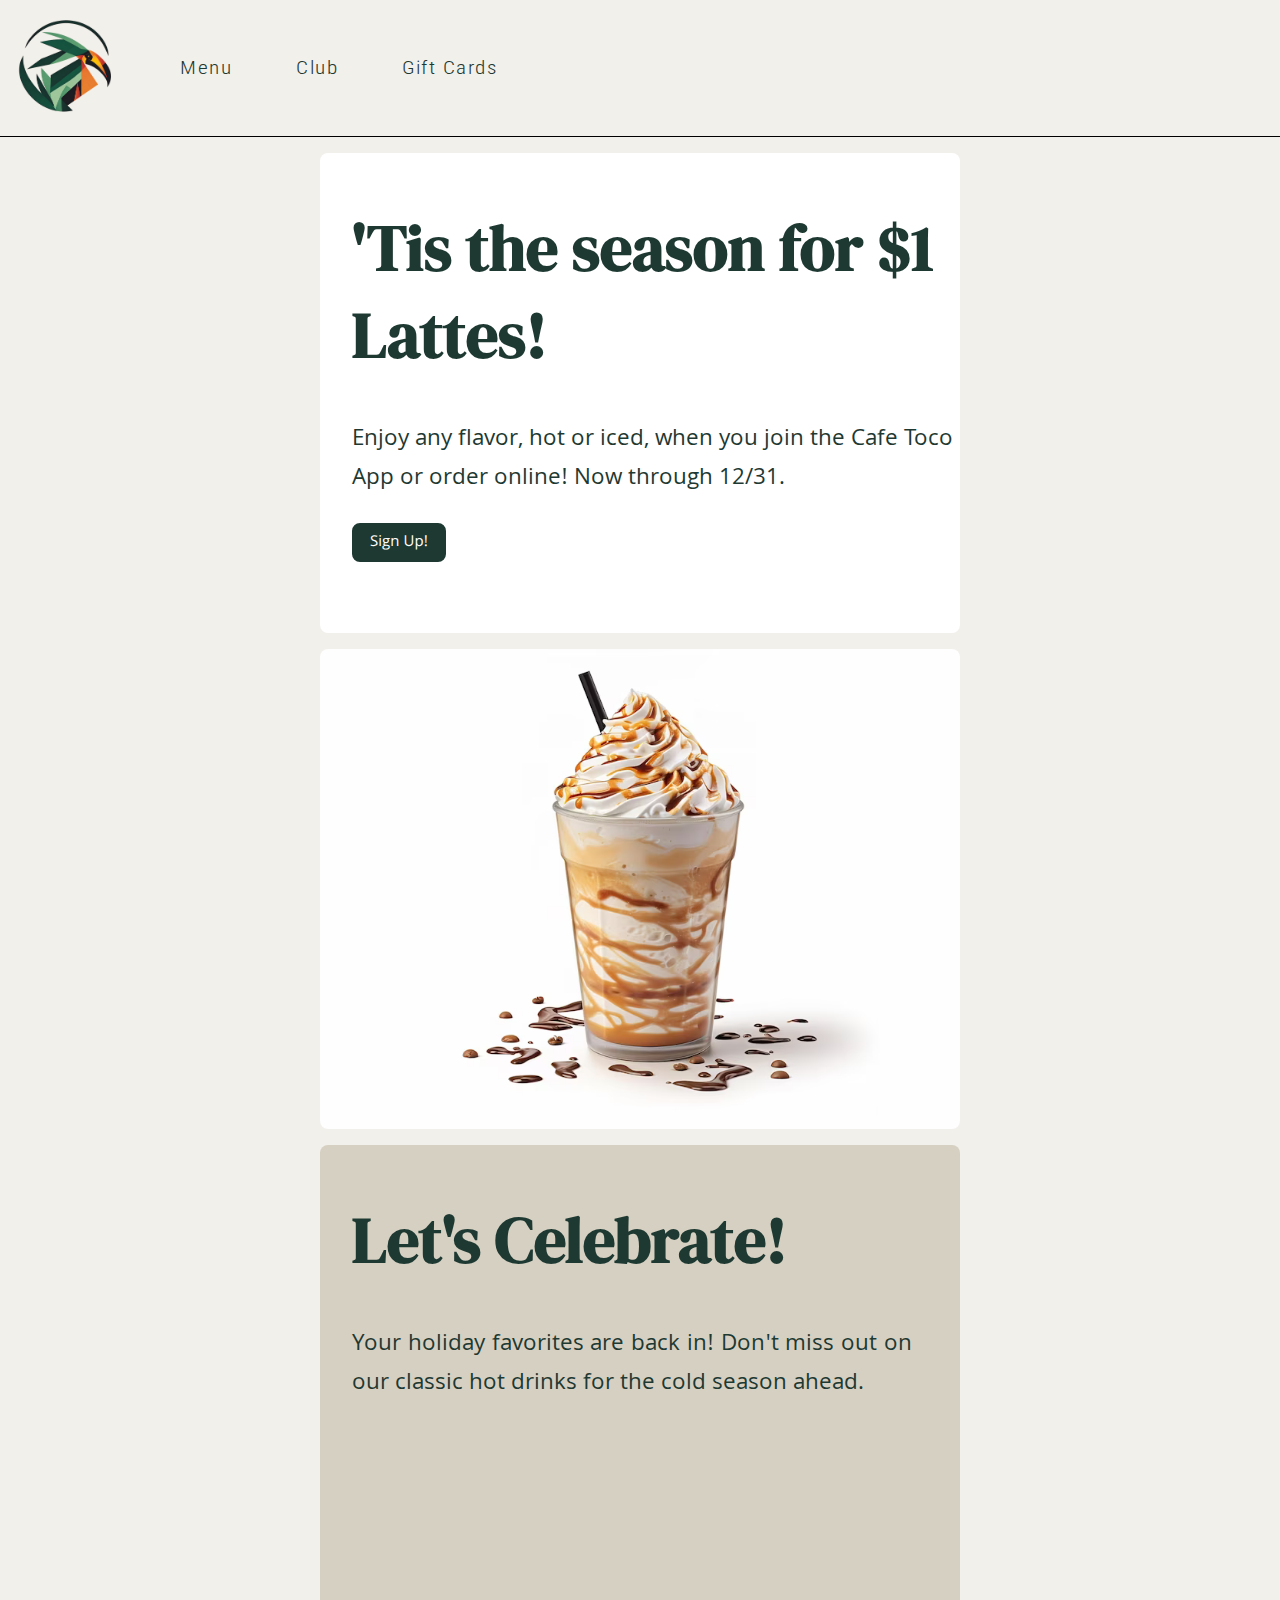
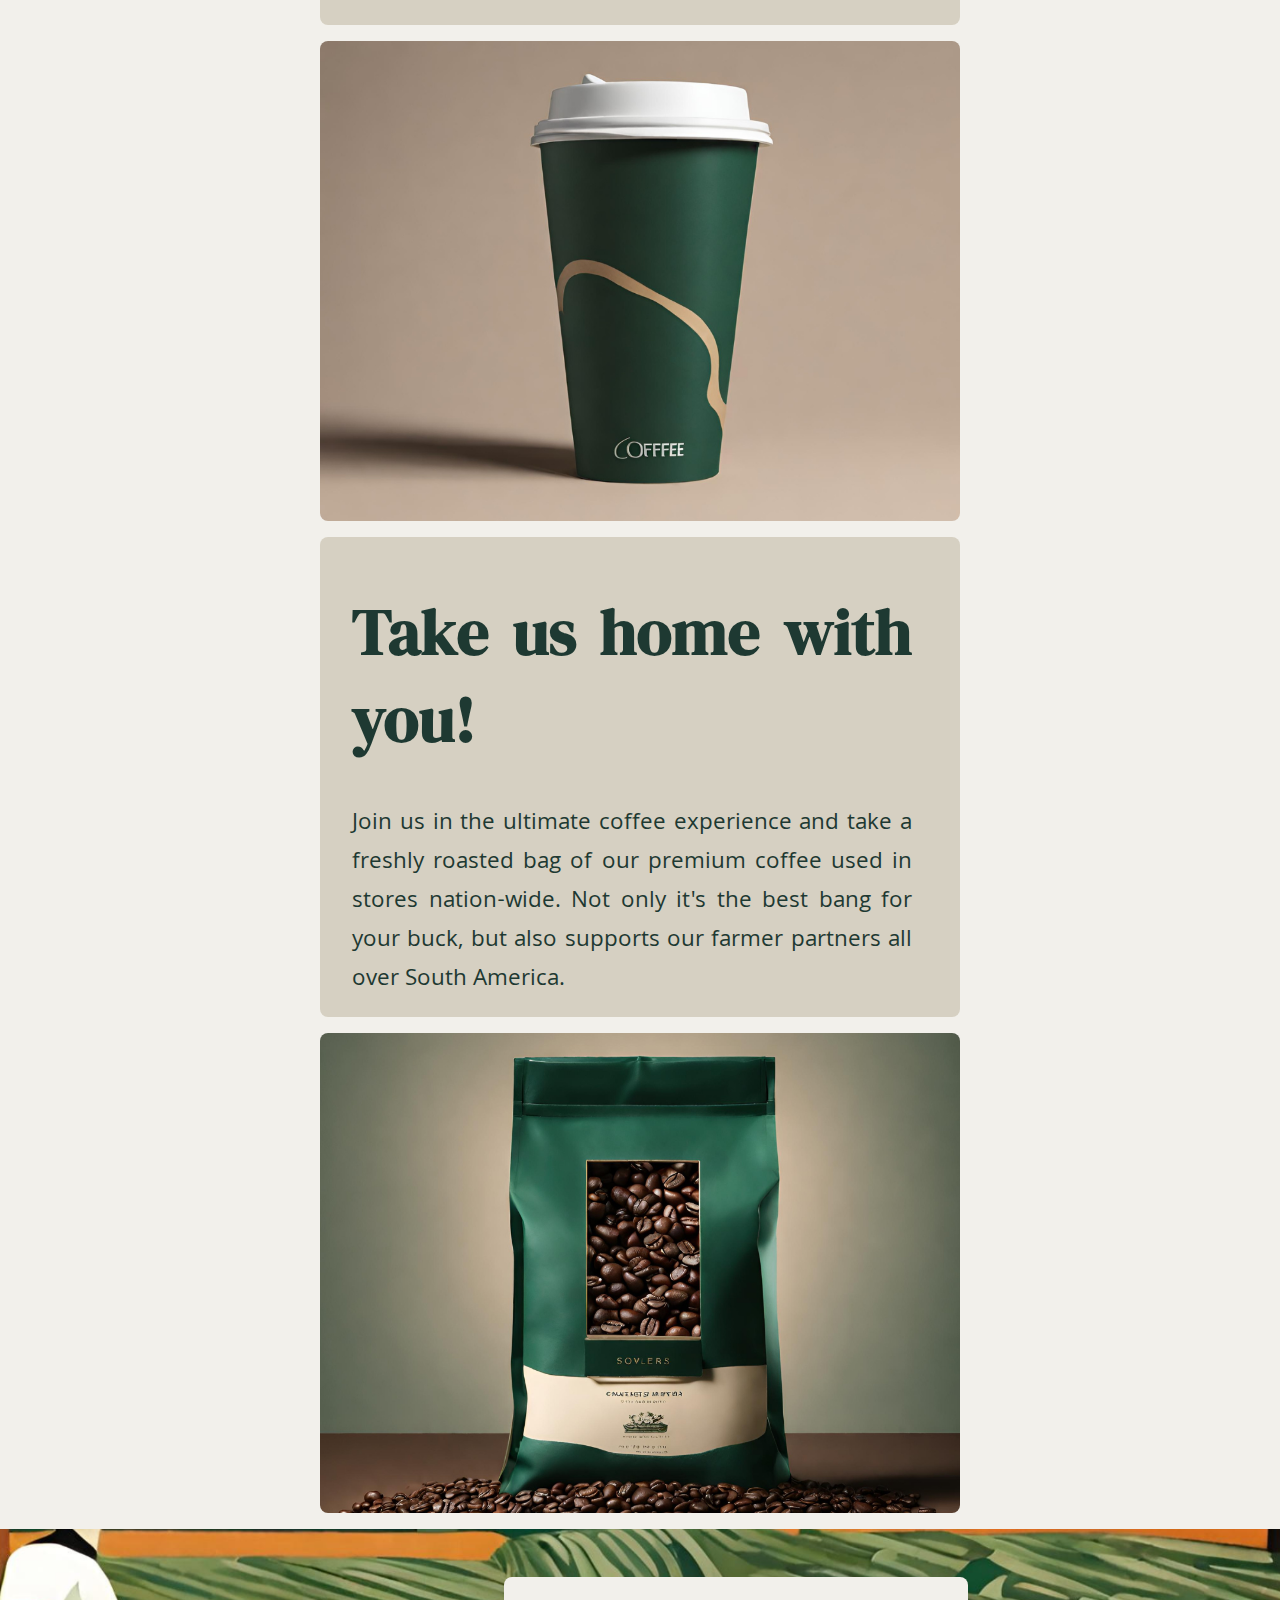
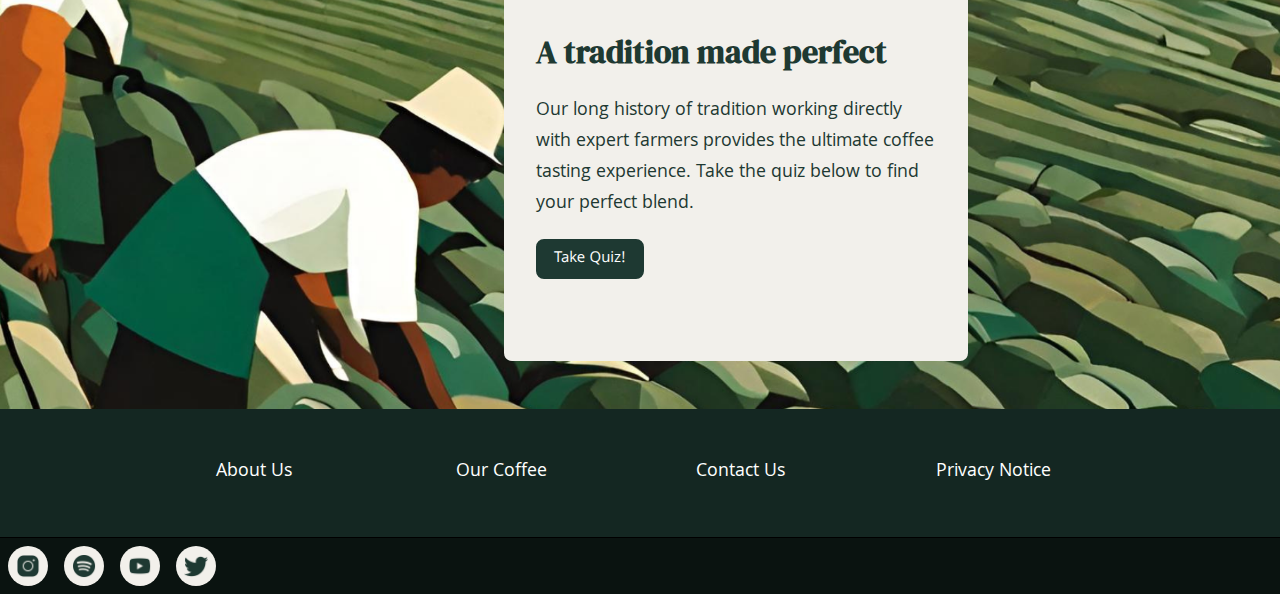
<file: pages/index.html>
<!DOCTYPE html>

<html lang="en">
    <head>
        <meta charset="utf-8">
        <meta http-equiv="X-UA-Compatible" content="IE=edge">
        <title>Café Toco - RWD Mockup</title>
        <meta name="description" content="">
        <meta name="viewport" content="width=device-width, initial-scale=1">
        <link rel="stylesheet" href="indexStyle.css">
        <script src="indexScript.js" defer></script>
        
    </head>
    <body>
        <button onclick="topFunction()" id="myBtn" title="Go to top">^</button>
        <!--Nav Bar-->
        <div class="nav-container">
            <a class="flex-button" href="/pages/index.html">
                <img src="/assets/logo.png" alt="logo" class="img-logo">
            </a>
            <a class="flex-button impact-text link-green" href="/pages/menu.html">Menu</a>
            <a class="flex-button impact-text link-green" href="/pages/club.html">Club</a>
            <a class="flex-button impact-text link-green" href="https://www.starbucks.com/gift">Gift Cards</a>
        </div>
        
        <!--Multiple Column Layout Responsive Design/ Grid layout-->
        <div class="column-one-white">
            <div class="container-no-bg">
                <div class="card-no-bg">
                    <h1 class="title-text darkgreen-text">'Tis the season for $1 Lattes!</h1>
                    <p class="body-text-medium darkgreen-text">
                        Enjoy any flavor, hot or iced, when you join the Cafe Toco App or order online!
                        Now through 12/31.

                    </p>

                    <a class="button-quiz" href="/pages/contactus.html">
                        Sign Up!
                    </a>
                </div>
            </div>
            <div class="container-x-image">
                

            </div>
        </div>

        <div class="column-one">
            
            <div class="container-one">
                    
                <div class="card">
                    <h1 class="title-text darkgreen-text">Let's Celebrate!</h1>
                        
                    <p class="body-text-medium darkgreen-text">Your holiday favorites are back in! Don't miss out on our 
                        classic hot drinks for the 
                        cold season ahead. 
                    </p>
                </div>    
                    
                
            </div>
                
            <div class="container-cup-image">
            
            </div>

                
            
        </div>


        <div class="column-one">
            <div class="container-one">
               
                <div class="card">
                    <h1 class="title-text darkgreen-text">Take us home with you!</h1>
                        
                    <p class="body-text-medium darkgreen-text">Join us in the ultimate coffee experience and take a freshly 
                        roasted bag of our premium coffee used in stores nation-wide. Not only it's the best bang for
                        your buck, but also supports our farmer partners all over South America. 
                        
                    </p>
                </div>
                
            
             </div>
            <div class="container-ad-image">

            </div>
       </div>
        


        <!--Third Division-->

        <div class="one-column-container">
            <div class="flex-box-paragraph-illustration">
                <h1 class="darkgreen-text">A tradition made perfect</h1>
             
                <p class="body-text-small darkgreen-text">Our long history of tradition working directly with expert farmers 
                provides the ultimate coffee tasting experience. Take the quiz below to find your perfect
                blend.
                </p> 

                <a class="button-quiz" href="https://www.drinktrade.com/onboarding/question/1?flow=quiz&plan=select">
                    Take Quiz!
                </a>
             
            </div> 
            
            
            
        </div>
        
        
        
        <!--About Us Division-->
        <div class="links-container">
            <a class="flex-box-links body-text-small white-text" href="/pages/aboutus.html">About Us</a>
            <a class="flex-box-links body-text-small white-text" href="/pages/ourcoffee.html">Our Coffee</a>
            <a class="flex-box-links body-text-small white-text" href="/pages/contactus.html">Contact Us</a>
            <a class="flex-box-links body-text-small white-text" href="/pages/privacynotice.html">Privacy Notice</a>
        </div>
        <div class="social-media-icons-container">
            <a class="flex-icons" href="https://www.instagram.com/starbucks/">
              
                <img src="/assets/icons8-instagram-50.png" alt="" class="social-media-icons">
              
            </a>
            <a class="flex-icons" href="https://open.spotify.com/user/starbucks">
                <img src="/assets/icons8-spotify-50.png" alt="" class="social-media-icons">
            </a>
            <a class="flex-icons" href="https://www.youtube.com/@StarbucksMusicCollection">
                
                    <img src="/assets/icons8-youtube-50.png" alt="" class="social-media-icons">
               
            </a>
            <a class="flex-icons" href="https://twitter.com/Starbucks";>
                
                    <img src="/assets/icons8-twitter-50.png" alt="" class="social-media-icons">
                
            </a>
        </div>



    
    </body>
</html>
</file>
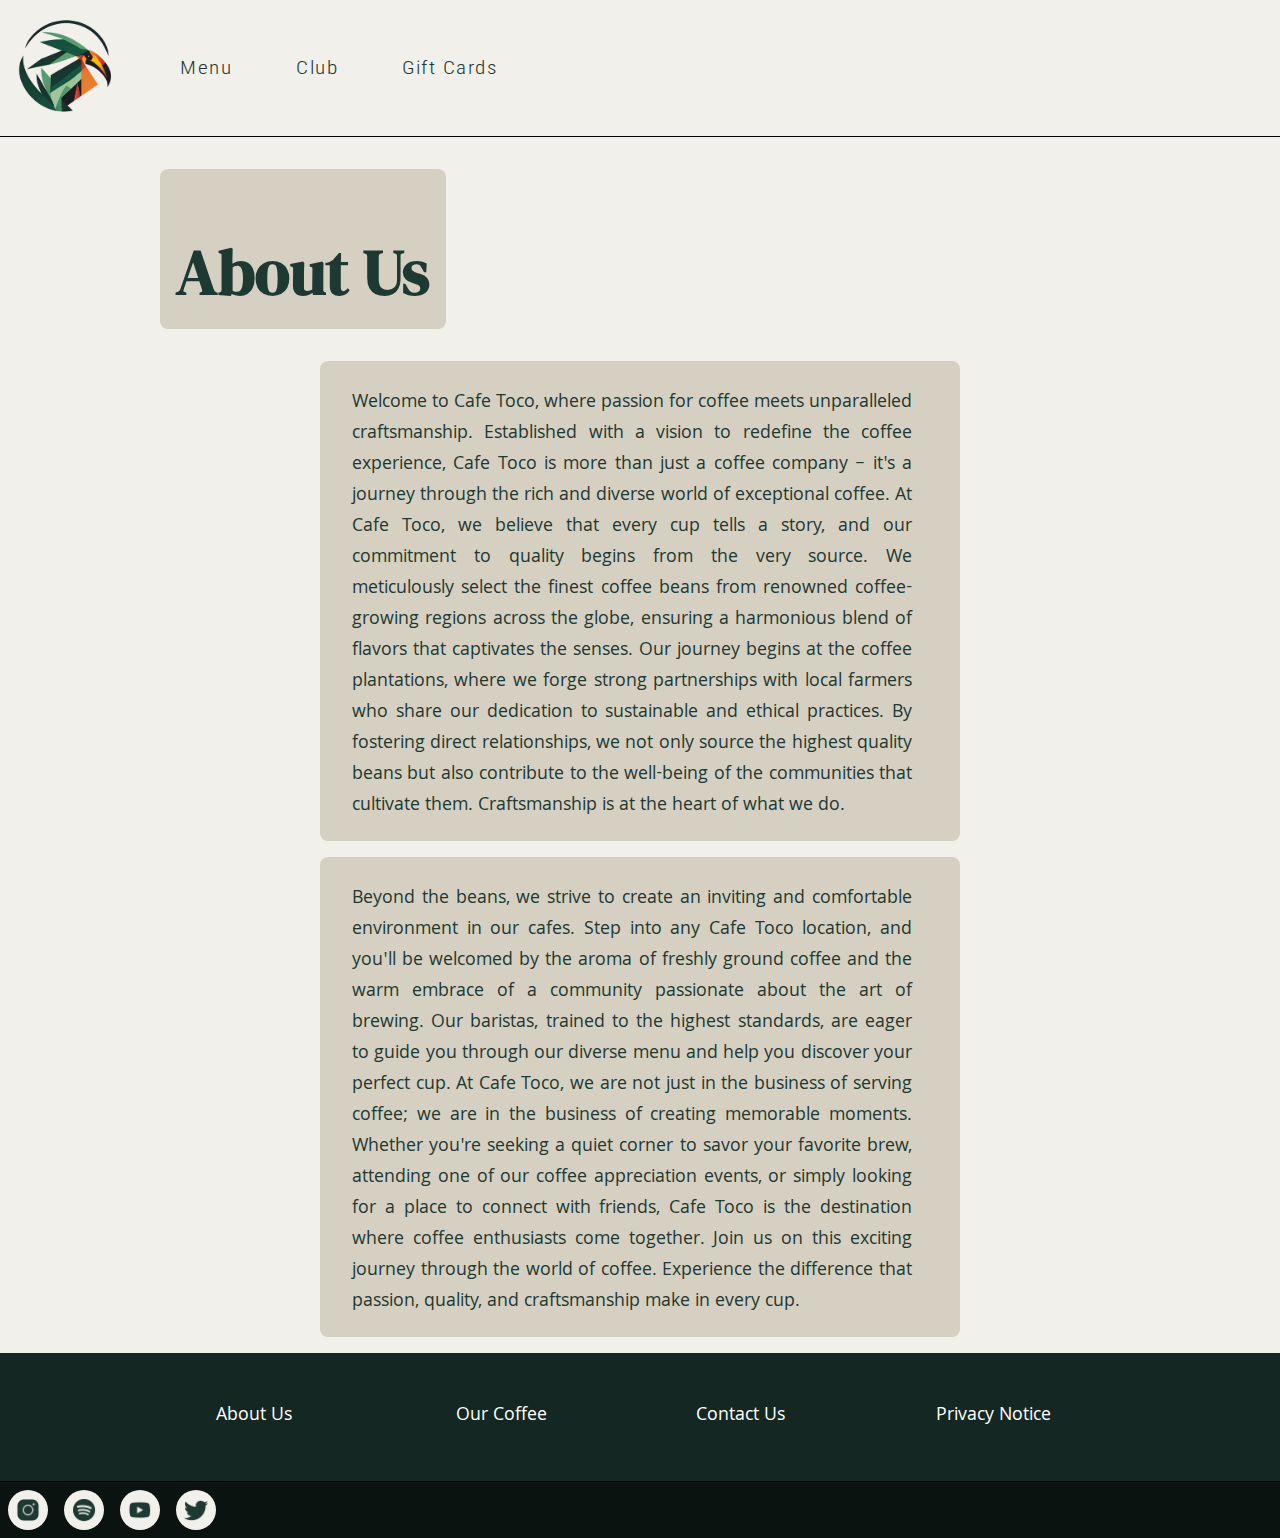
<file: pages/aboutus.html>
<!DOCTYPE html>

<html lang="en">
    <head>
        <meta charset="utf-8">
        <meta http-equiv="X-UA-Compatible" content="IE=edge">
        <title>Template</title>
        <meta name="description" content="">
        <meta name="viewport" content="width=device-width, initial-scale=1">
        <link rel="stylesheet" href="indexStyle.css">
        <script src="indexScript.js" defer></script>
    </head>
    <body>
        <button onclick="topFunction()" id="myBtn" title="Go to top">^</button>
         <!--Nav Bar-->
         <div class="nav-container">
            <a class="flex-button" href="/pages/index.html">
                <img src="/assets/logo.png" alt="logo" class="img-logo">
            </a>
            <a class="flex-button impact-text link-green" href="/pages/infoTemplate.html">Menu</a>
            <a class="flex-button impact-text link-green" href="/pages/infoTemplate.html">Club</a>
            <a class="flex-button impact-text link-green" href="/pages/infoTemplate.html">Gift Cards</a>
        </div>
        
        <!--Container Title-->

        <div class="container-title">
            <h1 class="title-text darkgreen-text">About Us</h1>
        </div>

        <!--Container Main-->
        <div class="column-one-card-color">
            <div class="container-card-color">
                <div class="card">
                   <p class="body-text-small darkgreen-text">

                    Welcome to Cafe Toco, where passion for coffee meets unparalleled craftsmanship. Established with a vision to redefine the coffee experience, Cafe Toco is more than just a coffee company – it's a journey through the rich and diverse world of exceptional coffee.

                    At Cafe Toco, we believe that every cup tells a story, and our commitment to quality begins from the very source. We meticulously select the finest coffee beans from renowned coffee-growing regions across the globe, ensuring a harmonious blend of flavors that captivates the senses.

                    Our journey begins at the coffee plantations, where we forge strong partnerships with local farmers who share our dedication to sustainable and ethical practices. By fostering direct relationships, we not only source the highest quality beans but also contribute to the well-being of the communities that cultivate them.

                    Craftsmanship is at the heart of what we do. 

                   </p>
                </div>
            </div>
            <div class="container-card-color">
                <div class="card">
                    
                    <p class="body-text-small darkgreen-text">

                        Beyond the beans, we strive to create an inviting and comfortable environment in our cafes. Step into any Cafe Toco location, and you'll be welcomed by the aroma of freshly ground coffee and the warm embrace of a community passionate about the art of brewing. Our baristas, trained to the highest standards, are eager to guide you through our diverse menu and help you discover your perfect cup.

                        At Cafe Toco, we are not just in the business of serving coffee; we are in the business of creating memorable moments. Whether you're seeking a quiet corner to savor your favorite brew, attending one of our coffee appreciation events, or simply looking for a place to connect with friends, Cafe Toco is the destination where coffee enthusiasts come together.

                        Join us on this exciting journey through the world of coffee. Experience the difference that passion, quality, and craftsmanship make in every cup.

                    </p>
                </div>
            </div>
        </div>
        
        <div class="links-container">
            <a class="flex-box-links body-text-small white-text" href="/pages/aboutus.html">About Us</a>
            <a class="flex-box-links body-text-small white-text" href="/pages/ourcoffee.html">Our Coffee</a>
            <a class="flex-box-links body-text-small white-text" href="/pages/infoTemplate.html">Contact Us</a>
            <a class="flex-box-links body-text-small white-text" href="/pages/infoTemplate.html">Privacy Notice</a>
        </div>
        <div class="social-media-icons-container">
            <a class="flex-icons" href="https://www.instagram.com/starbucks/">
              
                <img src="/assets/icons8-instagram-50.png" alt="" class="social-media-icons">
              
            </a>
            <a class="flex-icons" href="https://open.spotify.com/user/starbucks">
                <img src="/assets/icons8-spotify-50.png" alt="" class="social-media-icons">
            </a>
            <a class="flex-icons" href="https://www.youtube.com/@StarbucksMusicCollection">
                
                    <img src="/assets/icons8-youtube-50.png" alt="" class="social-media-icons">
               
            </a>
            <a class="flex-icons" href="https://twitter.com/Starbucks";>
                
                    <img src="/assets/icons8-twitter-50.png" alt="" class="social-media-icons">
                
            </a>
        </div>

        
    </body>
</html>
</file>
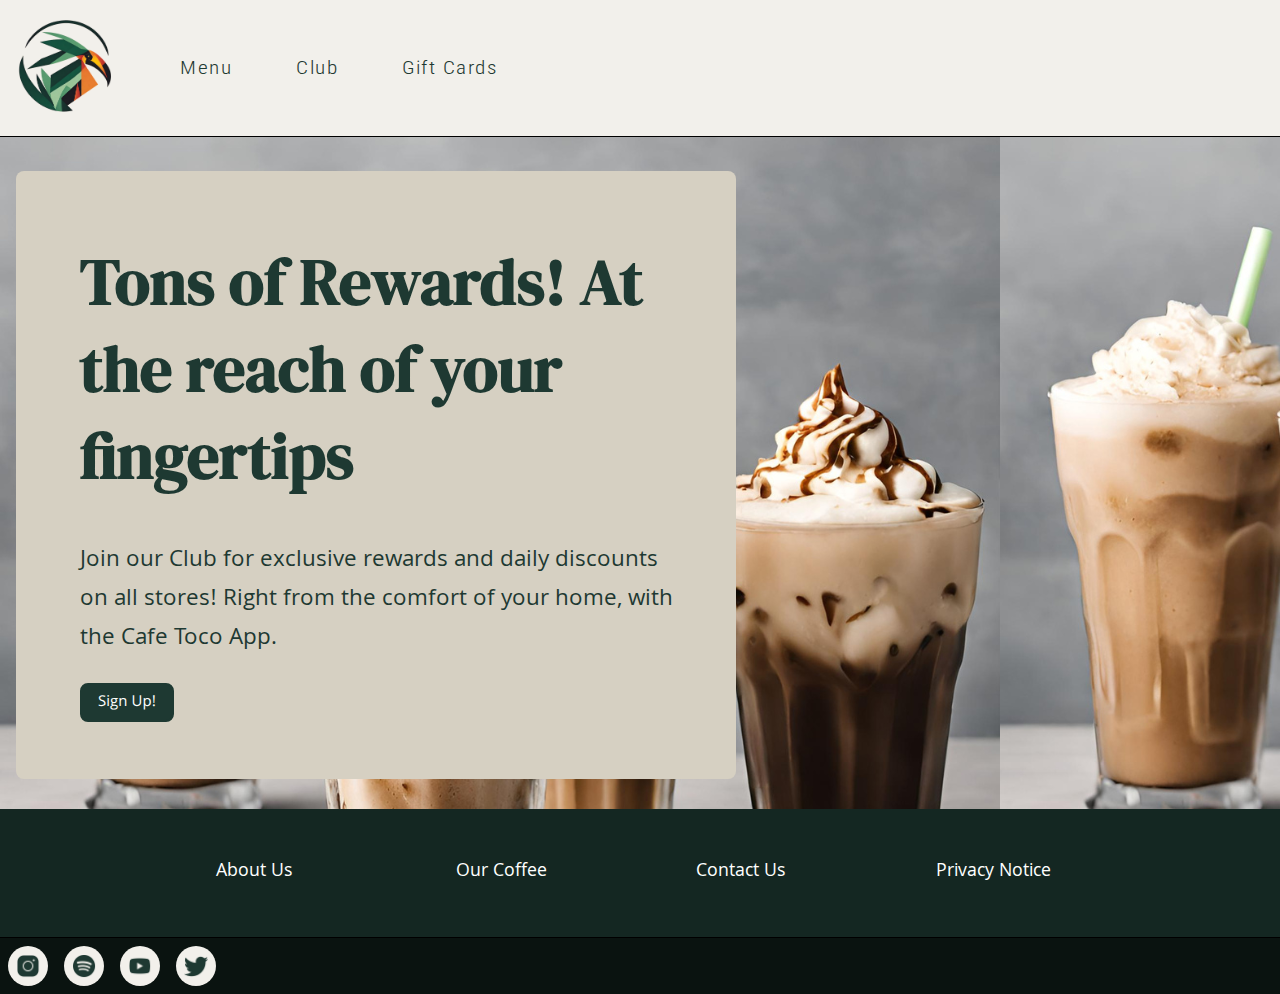
<file: pages/club.html>
<!DOCTYPE html>

<html lang="en">
    <head>
        <meta charset="utf-8">
        <meta http-equiv="X-UA-Compatible" content="IE=edge">
        <title>Template</title>
        <meta name="description" content="">
        <meta name="viewport" content="width=device-width, initial-scale=1">
        <link rel="stylesheet" href="indexStyle.css">
        <script src="indexScript.js" defer></script>
    </head>
    <body>
        <button onclick="topFunction()" id="myBtn" title="Go to top">^</button>
         <!--Nav Bar-->
         <div class="nav-container">
            <a class="flex-button" href="/pages/index.html">
                <img src="/assets/logo.png" alt="logo" class="img-logo">
            </a>
            <a class="flex-button impact-text link-green" href="/pages/menu.html">Menu</a>
            <a class="flex-button impact-text link-green" href="/pages/club.html">Club</a>
            <a class="flex-button impact-text link-green" href="/pages/giftcards.html">Gift Cards</a>
        </div>
        
        
        <div class="container-club-bg">
           <br>
            <!--Container Main-->
            <div class="column-one-card-color-club" >
                <div class="container-card-color-club">
                    <div class="card-club">
                        <h1 class="title-text darkgreen-text">Tons of Rewards! At the reach of your fingertips</h1>
                        <p class="body-text-medium darkgreen-text">

                            Join our Club for exclusive rewards and daily discounts on all stores!
                            Right from the comfort of your home, with the Cafe Toco App.

                        </p>
                        <a class="button-quiz" href="/pages/contactus.html">
                            Sign Up!
                        </a>

                    </div>
                </div>
                
            </div>
        
        </div>
        <div class="links-container">
            <a class="flex-box-links body-text-small white-text" href="/pages/aboutus.html">About Us</a>
            <a class="flex-box-links body-text-small white-text" href="/pages/ourcoffee.html">Our Coffee</a>
            <a class="flex-box-links body-text-small white-text" href="/pages/contactus.html">Contact Us</a>
            <a class="flex-box-links body-text-small white-text" href="/pages/privacynotice.html">Privacy Notice</a>
        </div>
        <div class="social-media-icons-container">
            <a class="flex-icons" href="https://www.instagram.com/starbucks/">
              
                <img src="/assets/icons8-instagram-50.png" alt="" class="social-media-icons">
              
            </a>
            <a class="flex-icons" href="https://open.spotify.com/user/starbucks">
                <img src="/assets/icons8-spotify-50.png" alt="" class="social-media-icons">
            </a>
            <a class="flex-icons" href="https://www.youtube.com/@StarbucksMusicCollection">
                
                    <img src="/assets/icons8-youtube-50.png" alt="" class="social-media-icons">
               
            </a>
            <a class="flex-icons" href="https://twitter.com/Starbucks";>
                
                    <img src="/assets/icons8-twitter-50.png" alt="" class="social-media-icons">
                
            </a>
        </div>


    </body>
</html>
</file>
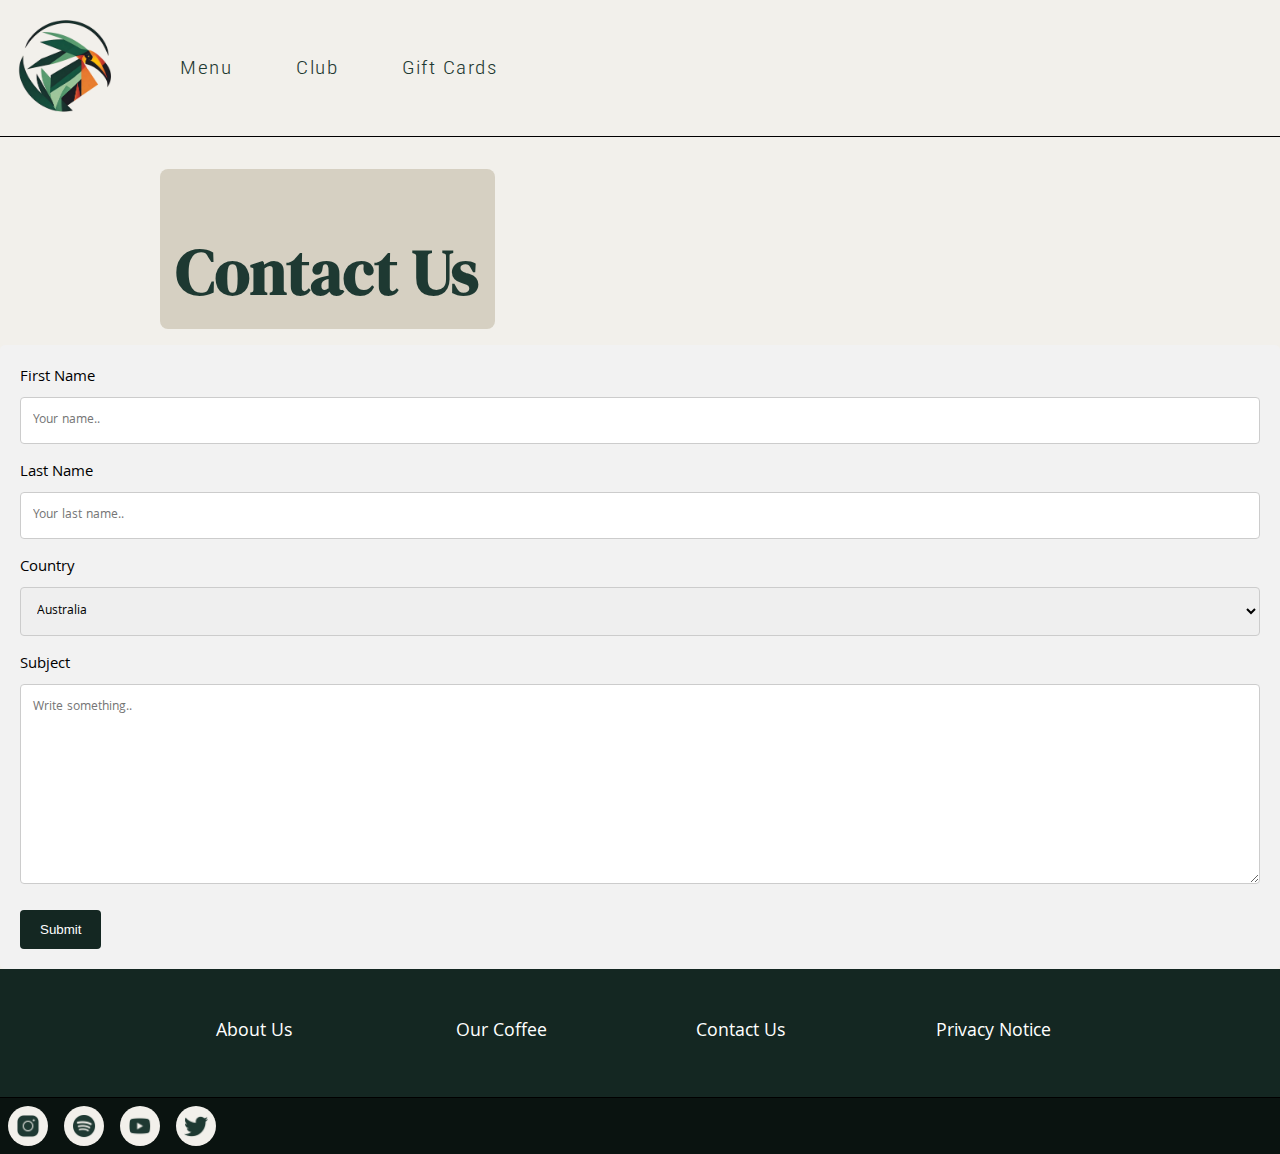
<file: pages/contactus.html>
<!DOCTYPE html>

<html lang="en">
    <head>
        <meta charset="utf-8">
        <meta http-equiv="X-UA-Compatible" content="IE=edge">
        <title>Template</title>
        <meta name="description" content="">
        <meta name="viewport" content="width=device-width, initial-scale=1">
        <link rel="stylesheet" href="indexStyle.css">
        <script src="indexScript.js" defer></script>
    </head>
    <body>
        <button onclick="topFunction()" id="myBtn" title="Go to top">^</button>
         <!--Nav Bar-->
         <div class="nav-container">
            <a class="flex-button" href="/pages/index.html">
                <img src="/assets/logo.png" alt="logo" class="img-logo">
            </a>
            <a class="flex-button impact-text link-green" href="/pages/menu.html">Menu</a>
            <a class="flex-button impact-text link-green" href="/pages/club.html">Club</a>
            <a class="flex-button impact-text link-green" href="https://www.starbucks.com/gift">Gift Cards</a>
        </div>
        
        <!--Container Title-->

        <div class="container-title">
            <h1 class="title-text darkgreen-text">Contact Us</h1>
        </div>

        <!--Container Main-->
        <div class="container-form">
            <form action="index.html">
              <label for="fname">First Name</label>
              <input type="text" id="fname" name="firstname" placeholder="Your name..">
          
              <label for="lname">Last Name</label>
              <input type="text" id="lname" name="lastname" placeholder="Your last name..">
          
              <label for="country">Country</label>
              <select id="country" name="country">
                <option value="australia">Australia</option>
                <option value="canada">Canada</option>
                <option value="usa">USA</option>
              </select>
          
              <label for="subject">Subject</label>
              <textarea id="subject" name="subject" placeholder="Write something.." style="height:200px"></textarea>
          
              <input type="submit" value="Submit">
            </form>
          </div>
        
        <div class="links-container">
            <a class="flex-box-links body-text-small white-text" href="/pages/aboutus.html">About Us</a>
            <a class="flex-box-links body-text-small white-text" href="/pages/ourcoffee.html">Our Coffee</a>
            <a class="flex-box-links body-text-small white-text" href="/pages/contactus.html">Contact Us</a>
            <a class="flex-box-links body-text-small white-text" href="/pages/privacynotice.html">Privacy Notice</a>
        </div>
        <div class="social-media-icons-container">
            <a class="flex-icons" href="https://www.instagram.com/starbucks/">
              
                <img src="/assets/icons8-instagram-50.png" alt="" class="social-media-icons">
              
            </a>
            <a class="flex-icons" href="https://open.spotify.com/user/starbucks">
                <img src="/assets/icons8-spotify-50.png" alt="" class="social-media-icons">
            </a>
            <a class="flex-icons" href="https://www.youtube.com/@StarbucksMusicCollection">
                
                    <img src="/assets/icons8-youtube-50.png" alt="" class="social-media-icons">
               
            </a>
            <a class="flex-icons" href="https://twitter.com/Starbucks";>
                
                    <img src="/assets/icons8-twitter-50.png" alt="" class="social-media-icons">
                
            </a>
        </div>


    </body>
</html>
</file>
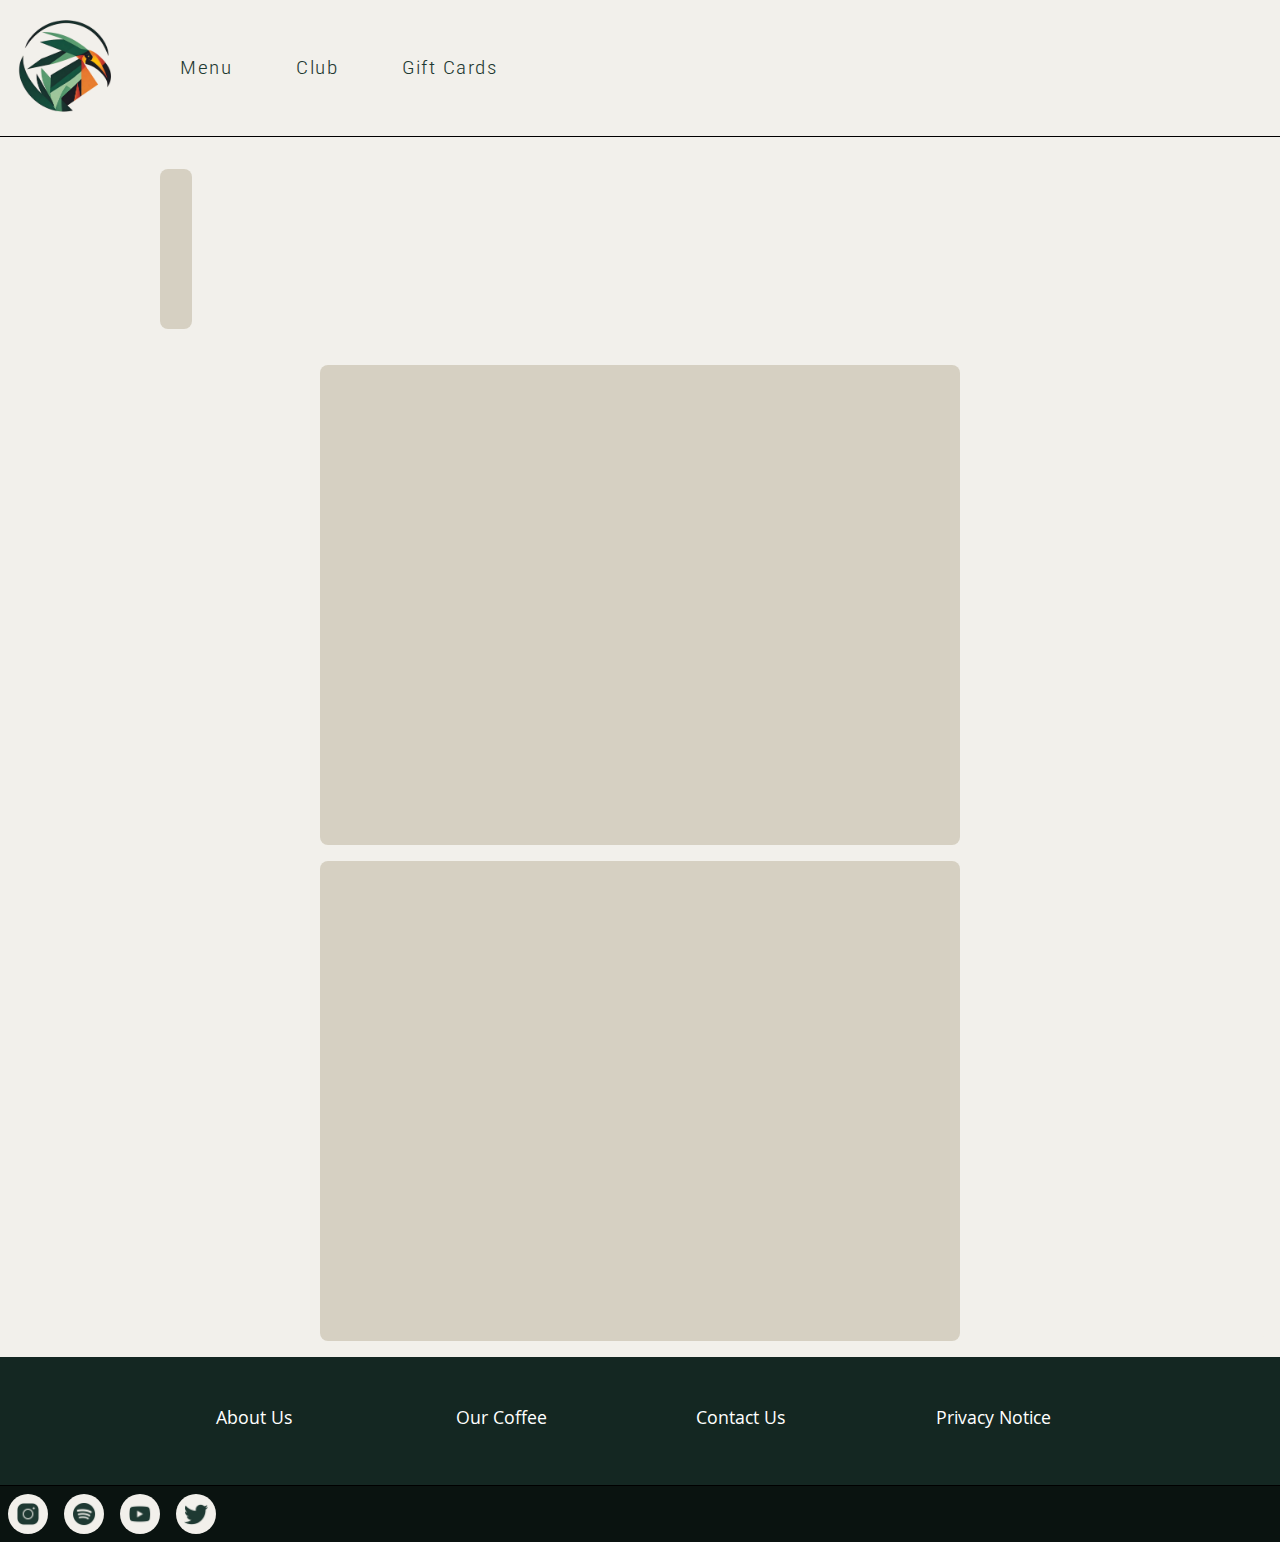
<file: pages/infoTemplate.html>
<!DOCTYPE html>

<html lang="en">
    <head>
        <meta charset="utf-8">
        <meta http-equiv="X-UA-Compatible" content="IE=edge">
        <title>Template</title>
        <meta name="description" content="">
        <meta name="viewport" content="width=device-width, initial-scale=1">
        <link rel="stylesheet" href="indexStyle.css">
        <script src="indexScript.js" defer></script>
    </head>
    <body>
        <button onclick="topFunction()" id="myBtn" title="Go to top">^</button>
         <!--Nav Bar-->
         <div class="nav-container">
            <a class="flex-button" href="/pages/index.html">
                <img src="/assets/logo.png" alt="logo" class="img-logo">
            </a>
            <a class="flex-button impact-text link-green" href="/pages/infoTemplate.html">Menu</a>
            <a class="flex-button impact-text link-green" href="/pages/infoTemplate.html">Club</a>
            <a class="flex-button impact-text link-green" href="/pages/infoTemplate.html">Gift Cards</a>
        </div>
        
        <!--Container Title-->

        <div class="container-title">
            <h1 class="title-text darkgreen-text"> </h1>
        </div>

        <!--Container Main-->
        <div class="column-one-card-color">
            <div class="container-card-color">
                <div class="card">
                   
                </div>
            </div>
            <div class="container-card-color">
                <div class="card">
                    

                </div>
            </div>
        </div>
        
        <div class="links-container">
            <a class="flex-box-links body-text-small white-text" href="/pages/aboutus.html">About Us</a>
            <a class="flex-box-links body-text-small white-text" href="/pages/infoTemplate.html">Our Coffee</a>
            <a class="flex-box-links body-text-small white-text" href="/pages/infoTemplate.html">Contact Us</a>
            <a class="flex-box-links body-text-small white-text" href="/pages/infoTemplate.html">Privacy Notice</a>
        </div>
        <div class="social-media-icons-container">
            <a class="flex-icons" href="/pages/infoTemplate.html">
              
                <img src="/assets/icons8-instagram-50.png" alt="" class="social-media-icons">
              
            </a>
            <a class="flex-icons" href="/pages/infoTemplate.html">
                <img src="/assets/icons8-spotify-50.png" alt="" class="social-media-icons">
            </a>
            <a class="flex-icons" href="/pages/infoTemplate.html">
                
                    <img src="/assets/icons8-youtube-50.png" alt="" class="social-media-icons">
               
            </a>
            <a class="flex-icons" href="/pages/infoTemplate.html";>
                
                    <img src="/assets/icons8-twitter-50.png" alt="" class="social-media-icons">
                
            </a>
        </div>


    </body>
</html>
</file>
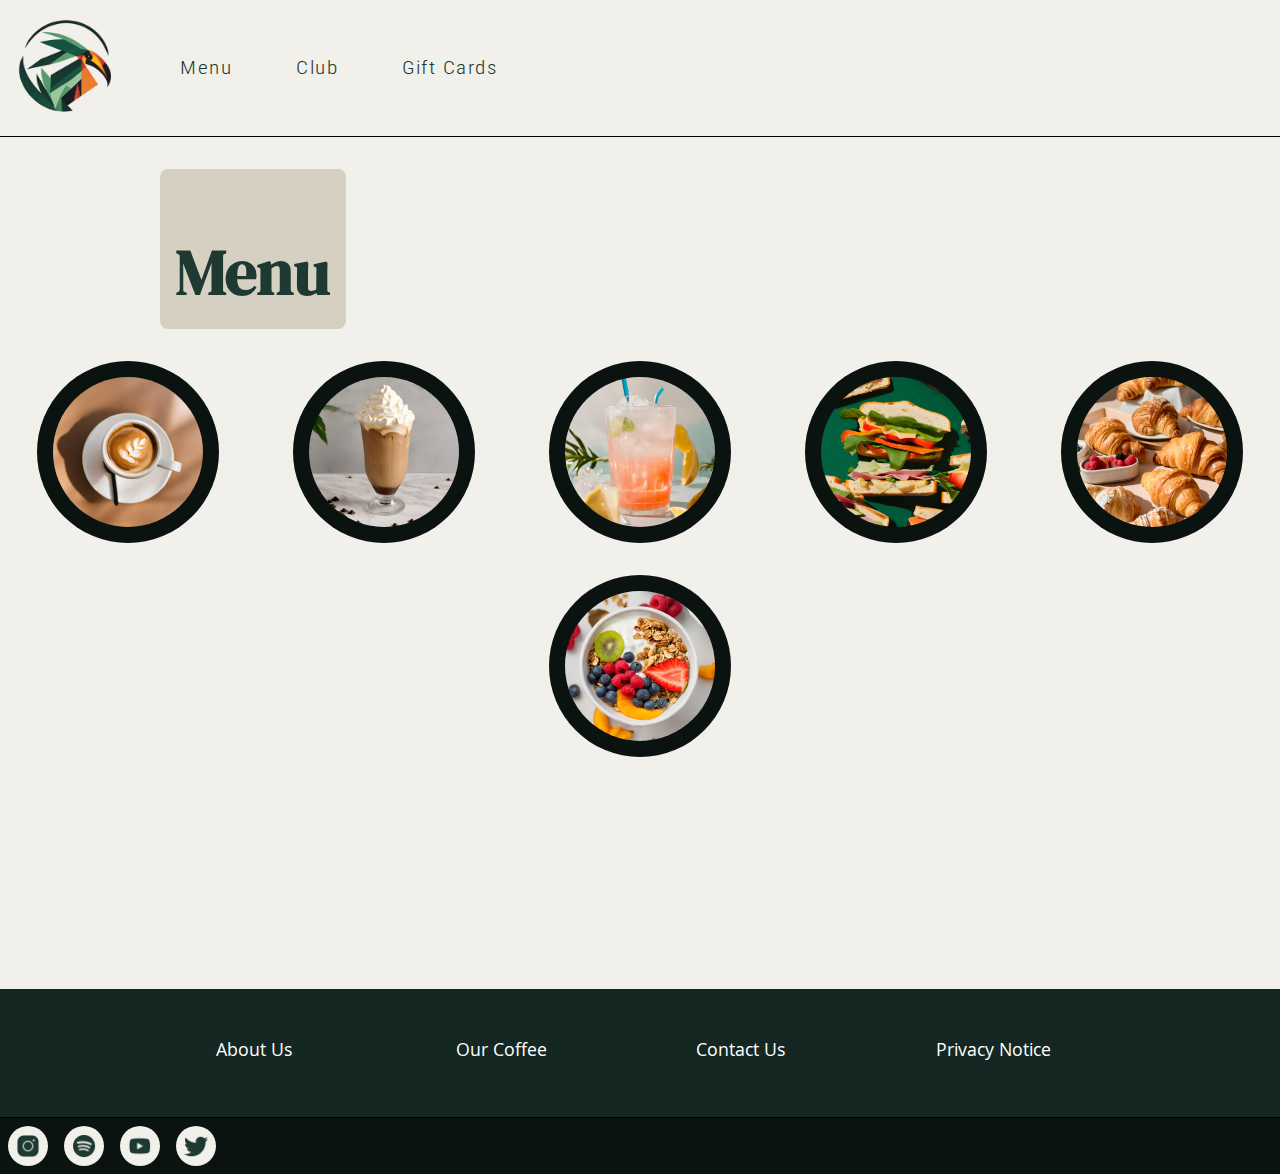
<file: pages/menu.html>
<!DOCTYPE html>

<html lang="en">
    <head>
        <meta charset="utf-8">
        <meta http-equiv="X-UA-Compatible" content="IE=edge">
        <title>Template</title>
        <meta name="description" content="">
        <meta name="viewport" content="width=device-width, initial-scale=1">
        <link rel="stylesheet" href="indexStyle.css">
        <script src="indexScript.js" defer></script>
    </head>
    <body>
        <button onclick="topFunction()" id="myBtn" title="Go to top">^</button>
         <!--Nav Bar-->
         <div class="nav-container">
            <a class="flex-button" href="/pages/index.html">
                <img src="/assets/logo.png" alt="logo" class="img-logo">
            </a>
            <a class="flex-button impact-text link-green" href="/pages/menu.html">Menu</a>
            <a class="flex-button impact-text link-green" href="/pages/club.html">Club</a>
            <a class="flex-button impact-text link-green" href="https://www.starbucks.com/gift">Gift Cards</a>
        </div>
        
        <!--Container Title-->

        <div class="container-title">
            <h1 class="title-text darkgreen-text">Menu </h1>
        </div>

        <!--Container Main-->
        

        <ul class="flex-container-menu">
            <li class="flex-item-menu">
                <img src="/assets/coffee-menu.png" alt="" class="img-menu">
            </li>
            <li class="flex-item-menu">
                <img src="/assets/frappe-menu.png" alt="" class="img-menu">
            </li>
            <li class="flex-item-menu">
                <img src="/assets/cold-drink-menu.png" alt="" class="img-menu">
            </li>
            <li class="flex-item-menu">
                <img src="/assets/sandwiches-menu.png" alt="" class="img-menu">
            </li>
            <li class="flex-item-menu">
                <img src="/assets/croissant-menu.png" alt="" class="img-menu">
            </li>
            <li class="flex-item-menu">
                <img src="/assets/yogurt-menu.png" alt="" class="img-menu">
            </li>
        </ul>
        <br>
        <br>
        <br>
        <br>
        <br>
        <br>
        <br>
        <br>
        <br>
        <br>
        <br>
        <br>
        <div class="links-container">
            <a class="flex-box-links body-text-small white-text" href="/pages/aboutus.html">About Us</a>
            <a class="flex-box-links body-text-small white-text" href="/pages/ourcoffee.html">Our Coffee</a>
            <a class="flex-box-links body-text-small white-text" href="/pages/contactus.html">Contact Us</a>
            <a class="flex-box-links body-text-small white-text" href="/pages/privacynotice.html">Privacy Notice</a>
        </div>
        <div class="social-media-icons-container">
            <a class="flex-icons" href="https://www.instagram.com/starbucks/">
              
                <img src="/assets/icons8-instagram-50.png" alt="" class="social-media-icons">
              
            </a>
            <a class="flex-icons" href="https://open.spotify.com/user/starbucks">
                <img src="/assets/icons8-spotify-50.png" alt="" class="social-media-icons">
            </a>
            <a class="flex-icons" href="https://www.youtube.com/@StarbucksMusicCollection">
                
                    <img src="/assets/icons8-youtube-50.png" alt="" class="social-media-icons">
               
            </a>
            <a class="flex-icons" href="https://twitter.com/Starbucks";>
                
                    <img src="/assets/icons8-twitter-50.png" alt="" class="social-media-icons">
                
            </a>
        </div>


    </body>
</html>
</file>
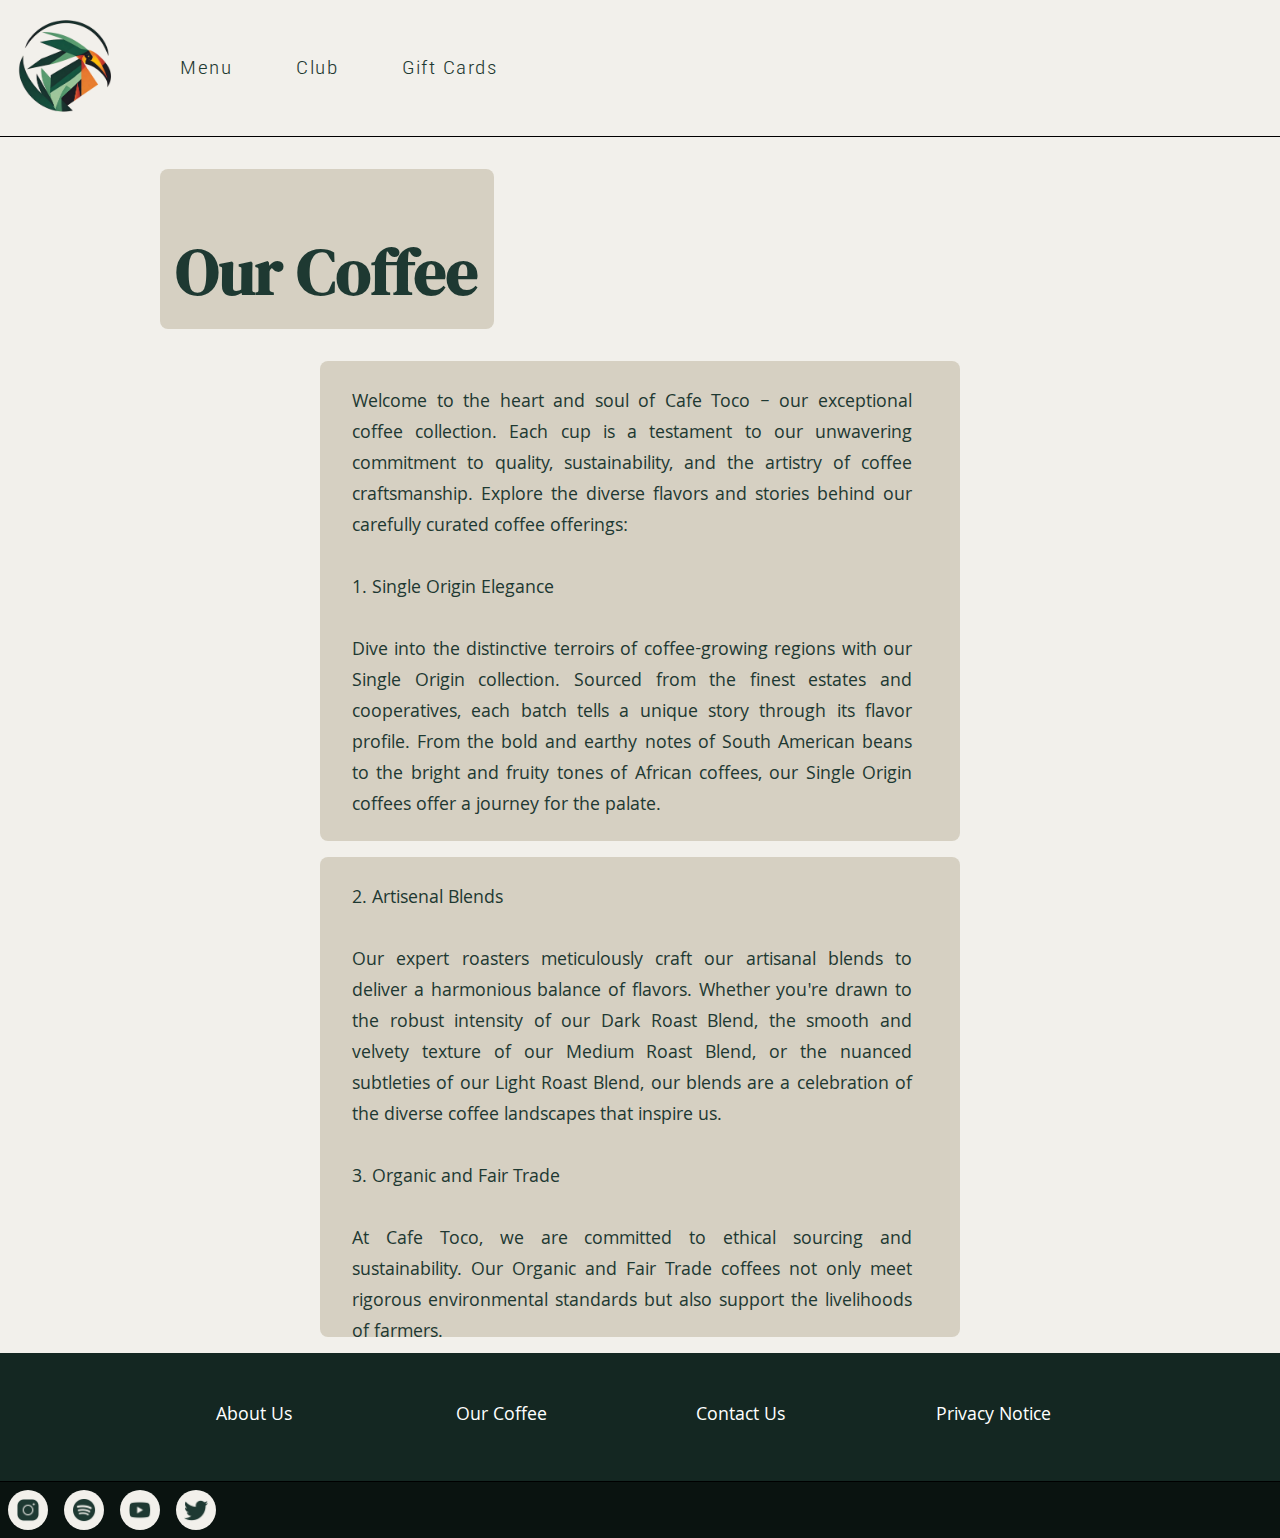
<file: pages/ourcoffee.html>
<!DOCTYPE html>

<html lang="en">
    <head>
        <meta charset="utf-8">
        <meta http-equiv="X-UA-Compatible" content="IE=edge">
        <title>Template</title>
        <meta name="description" content="">
        <meta name="viewport" content="width=device-width, initial-scale=1">
        <link rel="stylesheet" href="indexStyle.css">
        <script src="indexScript.js" defer></script>
    </head>
    <body>
        <button onclick="topFunction()" id="myBtn" title="Go to top">^</button>
         <!--Nav Bar-->
         <div class="nav-container">
            <a class="flex-button" href="/pages/index.html">
                <img src="/assets/logo.png" alt="logo" class="img-logo">
            </a>
            <a class="flex-button impact-text link-green" href="/pages/infoTemplate.html">Menu</a>
            <a class="flex-button impact-text link-green" href="/pages/infoTemplate.html">Club</a>
            <a class="flex-button impact-text link-green" href="/pages/infoTemplate.html">Gift Cards</a>
        </div>
        
        <!--Container Title-->

        <div class="container-title">
            <h1 class="title-text darkgreen-text">Our Coffee</h1>
        </div>

        <!--Container Main-->
        <div class="column-one-card-color">
            <div class="container-card-color">
                <div class="card">
                   <p class="body-text-small darkgreen-text">
                    Welcome to the heart and soul of Cafe Toco – our exceptional coffee collection. Each cup is a testament to our unwavering commitment to quality, sustainability, and the artistry of coffee craftsmanship. Explore the diverse flavors and stories behind our carefully curated coffee offerings:
                    <br><br>
                    1. Single Origin Elegance
                    <br><br>
                    Dive into the distinctive terroirs of coffee-growing regions with our Single Origin collection. Sourced from the finest estates and cooperatives, each batch tells a unique story through its flavor profile. From the bold and earthy notes of South American beans to the bright and fruity tones of African coffees, our Single Origin coffees offer a journey for the palate.
                     </p>
                </div>
            </div>
            <div class="container-card-color">
                <div class="card">
                <p class="body-text-small darkgreen-text">
                    2. Artisenal Blends
                    <br><br>
                    Our expert roasters meticulously craft our artisanal blends to deliver a harmonious balance of flavors. Whether you're drawn to the robust intensity of our Dark Roast Blend, the smooth and velvety texture of our Medium Roast Blend, or the nuanced subtleties of our Light Roast Blend, our blends are a celebration of the diverse coffee landscapes that inspire us.
                    <br><br>
                    3. Organic and Fair Trade
                    <br><br> 
                    At Cafe Toco, we are committed to ethical sourcing and sustainability. Our Organic and Fair Trade coffees not only meet rigorous environmental standards but also support the livelihoods of farmers.
                </p>
                </div>
            </div>
        </div>
        
        <div class="links-container">
            <a class="flex-box-links body-text-small white-text" href="/pages/aboutus.html">About Us</a>
            <a class="flex-box-links body-text-small white-text" href="/pages/ourcoffee.html">Our Coffee</a>
            <a class="flex-box-links body-text-small white-text" href="/pages/contactus.html">Contact Us</a>
            <a class="flex-box-links body-text-small white-text" href="/pages/privacynotice.html">Privacy Notice</a>
        </div>
        <div class="social-media-icons-container">
            <a class="flex-icons" href="https://www.instagram.com/starbucks/">
              
                <img src="/assets/icons8-instagram-50.png" alt="" class="social-media-icons">
              
            </a>
            <a class="flex-icons" href="https://open.spotify.com/user/starbucks">
                <img src="/assets/icons8-spotify-50.png" alt="" class="social-media-icons">
            </a>
            <a class="flex-icons" href="https://www.youtube.com/@StarbucksMusicCollection">
                
                    <img src="/assets/icons8-youtube-50.png" alt="" class="social-media-icons">
               
            </a>
            <a class="flex-icons" href="https://twitter.com/Starbucks";>
                
                    <img src="/assets/icons8-twitter-50.png" alt="" class="social-media-icons">
                
            </a>
        </div>


    </body>
</html>
</file>
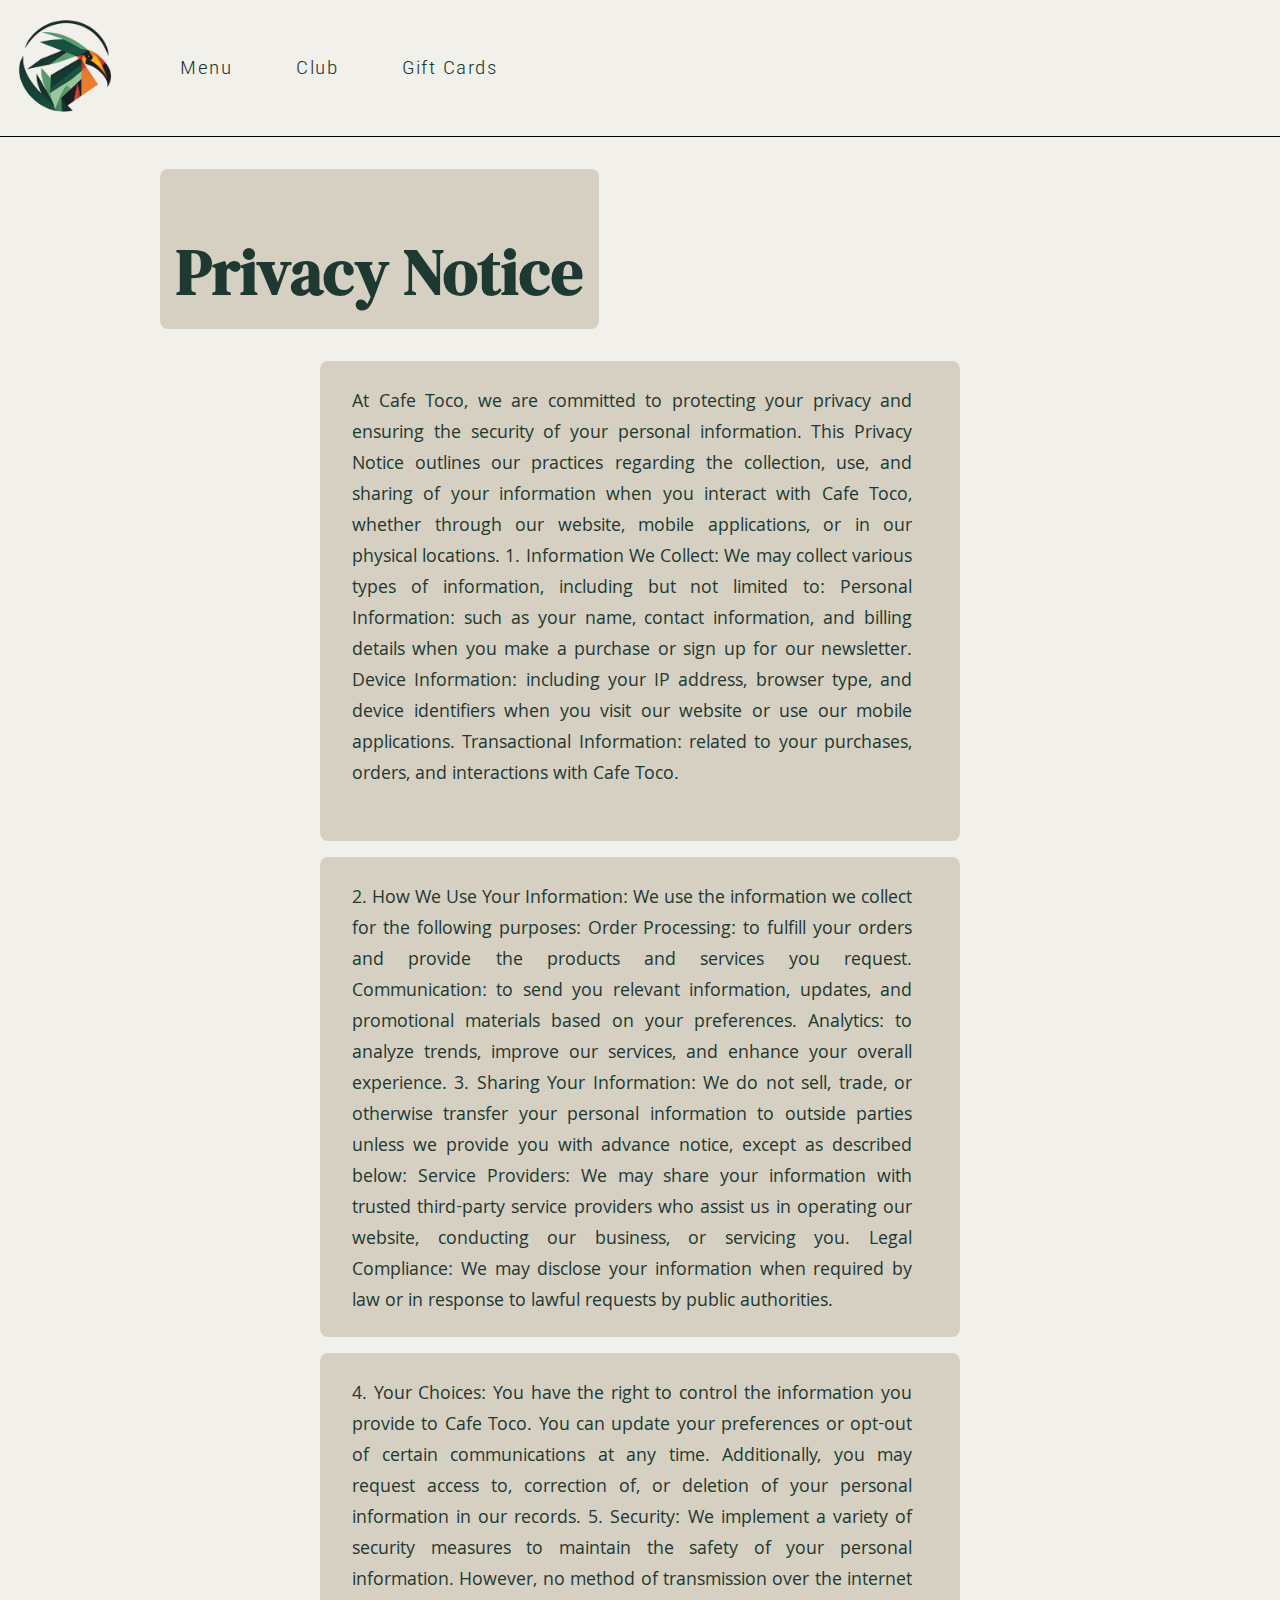
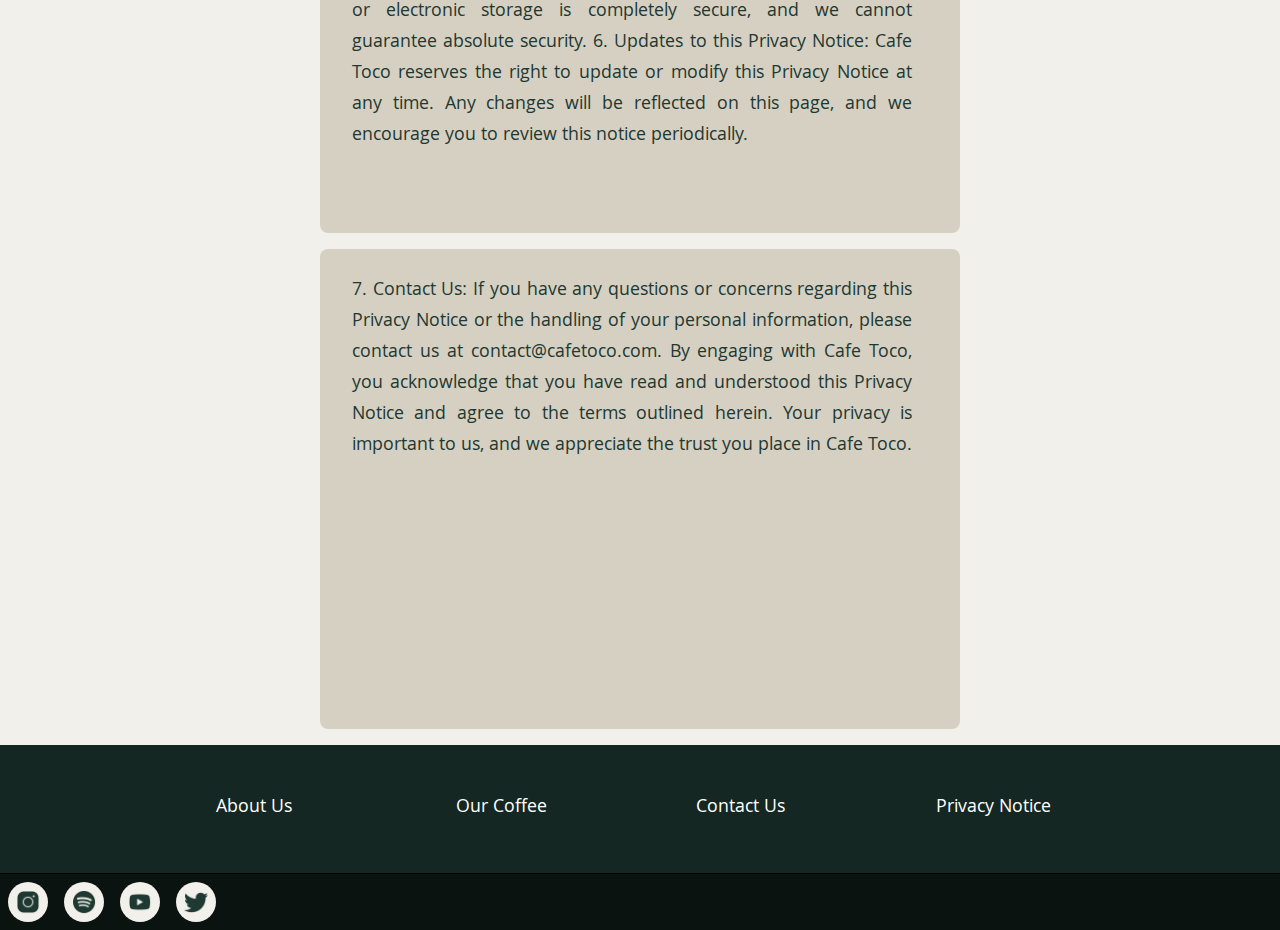
<file: pages/privacynotice.html>
<!DOCTYPE html>

<html lang="en">
    <head>
        <meta charset="utf-8">
        <meta http-equiv="X-UA-Compatible" content="IE=edge">
        <title>Template</title>
        <meta name="description" content="">
        <meta name="viewport" content="width=device-width, initial-scale=1">
        <link rel="stylesheet" href="indexStyle.css">
        <script src="indexScript.js" defer></script>
    </head>
    <body>
        <button onclick="topFunction()" id="myBtn" title="Go to top">^</button>
         <!--Nav Bar-->
         <div class="nav-container">
            <a class="flex-button" href="/pages/index.html">
                <img src="/assets/logo.png" alt="logo" class="img-logo">
            </a>
            <a class="flex-button impact-text link-green" href="/pages/menu.html">Menu</a>
            <a class="flex-button impact-text link-green" href="/pages/club.html">Club</a>
            <a class="flex-button impact-text link-green" href="/pages/giftcards.html">Gift Cards</a>
        </div>
        
        <!--Container Title-->

        <div class="container-title">
            <h1 class="title-text darkgreen-text">Privacy Notice</h1>
        </div>

        <!--Container Main-->
        <div class="column-one-card-color">
            <div class="container-card-color">
                <div class="card">
                   <p class="body-text-small darkgreen-text">

                    At Cafe Toco, we are committed to protecting your privacy and ensuring the security of 
                    your personal information. This Privacy Notice outlines our practices regarding the 
                    collection, use, and sharing of your information when you interact with Cafe Toco, whether 
                    through our website, mobile applications, or in our physical locations.

                    1. Information We Collect:

                    We may collect various types of information, including but not limited to:

                    Personal Information: such as your name, contact information, and billing details 
                    when you make a purchase or sign up for our newsletter.

                    Device Information: including your IP address, browser type, and device identifiers 
                    when you visit our website or use our mobile applications.

                    Transactional Information: related to your purchases, orders, and interactions with Cafe Toco.

                   </p>
                </div>
            </div>
            <div class="container-card-color">
                <div class="card">
                    <p class="body-text-small darkgreen-text">

                        2. How We Use Your Information:

                        We use the information we collect for the following purposes:

                        Order Processing: to fulfill your orders and provide the products and services you request.

                        Communication: to send you relevant information, updates, and promotional materials based on 
                        your preferences.

                        Analytics: to analyze trends, improve our services, and enhance your overall experience.

                        3. Sharing Your Information:

                        We do not sell, trade, or otherwise transfer your personal information to outside parties unless we 
                        provide you with advance notice, except as described below:

                        Service Providers: We may share your information with trusted third-party service providers who 
                        assist us in operating our website, conducting our business, or servicing you.

                        Legal Compliance: We may disclose your information when required by law or in response to lawful 
                        requests by public authorities.

                    </p>

                </div>
            </div>
        </div>
        <div class="column-one-card-color">
            <div class="container-card-color">
                <div class="card">
                   
                    <p class="body-text-small darkgreen-text">

                        4. Your Choices:

                        You have the right to control the information you provide to Cafe Toco. You can update your 
                        preferences or opt-out of certain communications at any time. Additionally, you may request 
                        access to, correction of, or deletion of your personal information in our records.

                        5. Security:

                        We implement a variety of security measures to maintain the safety of your personal information. 
                        However, no method of transmission over the internet or electronic storage is completely secure, 
                        and we cannot guarantee absolute security.

                        6. Updates to this Privacy Notice:

                        Cafe Toco reserves the right to update or modify this Privacy Notice at any time. 
                        Any changes will be reflected on this page, and we encourage you to review this notice periodically.

                    </p>

                </div>
            </div>
            <div class="container-card-color">
                <div class="card">
                    
                    <p class="body-text-small darkgreen-text">

                        7. Contact Us:

                        If you have any questions or concerns regarding this Privacy Notice or the handling of your personal
                         information, please contact us at contact@cafetoco.com.

                        By engaging with Cafe Toco, you acknowledge that you have read and understood this Privacy Notice
                         and agree to the terms outlined herein. Your privacy is important to us, and we appreciate the 
                         trust you place in Cafe Toco.

                    </p>

                </div>
            </div>
        </div>
        <div class="links-container">
            <a class="flex-box-links body-text-small white-text" href="/pages/aboutus.html">About Us</a>
            <a class="flex-box-links body-text-small white-text" href="/pages/ourcoffee.html">Our Coffee</a>
            <a class="flex-box-links body-text-small white-text" href="/pages/contactus.html">Contact Us</a>
            <a class="flex-box-links body-text-small white-text" href="/pages/privacynotice.html">Privacy Notice</a>
        </div>
        <div class="social-media-icons-container">
            <a class="flex-icons" href="https://www.instagram.com/starbucks/">
              
                <img src="/assets/icons8-instagram-50.png" alt="" class="social-media-icons">
              
            </a>
            <a class="flex-icons" href="https://open.spotify.com/user/starbucks">
                <img src="/assets/icons8-spotify-50.png" alt="" class="social-media-icons">
            </a>
            <a class="flex-icons" href="https://www.youtube.com/@StarbucksMusicCollection">
                
                    <img src="/assets/icons8-youtube-50.png" alt="" class="social-media-icons">
               
            </a>
            <a class="flex-icons" href="https://twitter.com/Starbucks";>
                
                    <img src="/assets/icons8-twitter-50.png" alt="" class="social-media-icons">
                
            </a>
        </div>


    </body>
</html>
</file>
<file: pages/indexStyle.css>
@import url('https://fonts.googleapis.com/css2?family=DM+Serif+Display&family=Khula:wght@300&family=Roboto+Condensed:wght@500&display=swap');


/*
Main Elements
*/

html {
    font-size: 1em;
    
}

body {
    background-color: rgb(242, 240, 235);
    margin: 0;
    
}

.link-warm {
    text-decoration: none !important;
    color: rgb(242, 240, 235);
    
    
}

.link-green {
    text-decoration: none !important;
    color: rgb(30, 57, 50);
    
}
/*
Flex Containers
*/

.nav-container {
    display: flex;
    flex-flow: row wrap;
    align-items: center;
    gap: 2rem;
    background-color: rgb(242, 240, 235);
    border-bottom: 1.5px solid black;
}

 .two-column-container {
    display: flex;
    flex-flow: column wrap;
    align-items: normal;
    justify-content:center;
    align-content: normal;
   
    height: 30rem;
    
    
    background-color: rgb(242, 240, 235);

}


.one-column-container {
    display: flex;
    flex-flow: row wrap;
    justify-content: flex-end;
    
   
    height: 30rem;



    background-image: url('/assets/coffee-illustration-1.png');
    background-size: 110%;
    background-position:0% 100%;
}

.links-container {
    display: flex;
    flex-flow: row wrap;
    justify-content: space-around;
    padding-left: 10rem;
    padding-right: 10rem;
    border-bottom: 1px solid black;


    background-color:rgb(20, 39, 34);
}

.social-media-icons-container {
    display: flex;
    flex-flow: row wrap;
    justify-content: flex-start;

    background-color: rgb(10, 19, 16);
}


/*
Flex Items
*/
.flex-button {
    background-color: rgb(242, 240, 235);
    margin: 1rem; 
}

.flex-box-paragraph {
    background-color:rgb(85, 62, 3);
    width: 40rem;
    height: 40rem;
    text-align: center;
   
   
}

.flex-box-paragraph-illustration {
    background-color: rgb(242, 240, 235);
    width: 25rem;
    height: 20rem;
    margin: 3rem 19.5rem;
    border-radius: 0.5rem;
    padding: 2rem;
   
}

.flex-box-picture {
    background-color: azure;
    width:40rem;
    height: 40rem;
    
}

.flex-box-picture-ad {
    background-color: azure;
    width: 10rem;
    height: 10rem;
    margin: 4rem;
}

.flex-box-logo {
    background-color: rgb(242, 240, 235);
    width: 5rem;
    height: 5rem;
    margin: 2rem;
}

.flex-box-links {
    background-color: rgb(20, 39, 34);
    width: 8rem;
    height: 2rem;
    margin: 2rem;
    padding: 1rem;
    text-decoration: none;
}

.flex-icons {
    background-color: rgb(242, 240, 235);
    width: 2.5rem;
    height: 2.5rem;
    margin: 0.5rem;
    text-decoration: none;
    text-align: center;
    border-radius: 50%;
    display: block;
}

.social-media-icons {
    width: 1.5rem;
    height: 1.5rem;
    
    margin-top: 0.5rem;
    justify-content: center;
    text-align: center;
    text-decoration: none;
    
}

/* Buttons  */


.button-quiz {
    background: rgb(30, 57, 50);
    border: 2px solid rgb(30, 57, 50);
    border-radius: 0.5rem;
    
    box-sizing: border-box;
    color: #FFFFFF;
    cursor: pointer;
    display: inline-block;
    font-family: 'Khula', sans-serif;
    font-size: 1rem;
    
    
    
    
    outline: 0;
    padding: 0.3rem 1rem;
    text-align: center;
    text-rendering: geometricprecision;
    text-transform: none;
    user-select: none;
    -webkit-user-select: none;
    touch-action: manipulation;
    vertical-align: middle;
    text-decoration: none;
  }
  
  .button-quiz:hover,
  .button-quiz:active {
    background-color: initial;
    background-position: 0 0;
    color: rgb(30, 57, 50);
    
  }
  
  .button-quiz:active {
    opacity: .5;
  }
  
  

/*
Text Styling
*/

h1 {
    font-family: 'DM Serif Display', serif;
}


.title-text {
    font-family: 'DM Serif Display', serif;
    font-size: 4rem;

}

.title-impact-text {
    font-family: 'Inter', sans-serif;
    font-size: 4rem;
    letter-spacing: 1px;
    font-weight: 730;
}

.body-text-large {
    font-family: 'Khula', sans-serif;
    font-size: 2rem;
}

.body-text-medium {
    font-family: 'Khula', sans-serif;
    font-size: 1.5rem;
}

.body-text-small {
    font-family: 'Khula', sans-serif;
    font-size: 1.2rem;
}

.impact-text {
    font-family: 'Roboto Condensed', sans-serif;
    font-size: 1.3rem;
    font-weight: 300;
    letter-spacing: 1.5px;
    transform: scale(1, 0.85);
}

.green-text {
    color: rgb(0, 98, 65);
}

.darkgreen-text {
    color: rgb(30, 57, 50);
}

.white-text {
    color: white;
}


/*
Image Styling
*/

.img-logo {
    width: 100px;
    height: 100px;
}



/* Transitions & Animations  */

.flex-button:hover {
    color: rgb(0, 98, 65);
    cursor: pointer;
}

.social-media-icons:hover {
    color: rgb(242, 240, 235);
}

.flex-icons:hover {
    background-color: rgb(174, 196, 157);
   
}

.link:hover {
    color: rgb(30, 57, 50);
}

.flex-box-links:hover {
    text-decoration: underline;
}

/* Media Queries */

@media all and (max-width: 800px) {
    .nav-container {
        justify-content: space-around;
    }
}

@media all and (max-width: 500px) {
    .nav-container {
        justify-content: column;
    }
}

@media all and (max-width: 1154px) {
    .one-column-container {
        display:grid;
        justify-content: center;
        
        align-items: center;
    }
    .flex-box-paragraph-illustration {
        height: 20rem;
        width: 25rem;
        display: block;
    }
}
/* Column Layout  */

.column-one {
    column-count: 2;
    justify-content: center;
    align-content: center;
    margin: 3rem 16rem;
    
}

.column-one-white {
    column-count: 2;
    background-color: white;
    margin: 5rem 10rem;
    border-radius: 0.5rem;
    
}

.column-one-card-color {
    column-count: 2;
    background-color:rgb(214, 208, 194);
    margin: 1rem 10rem;
    border-radius: 0.5rem;
    
}

.container-title {
    background-color: rgb(214, 208, 194);
    width: 98rem;
    height: 8rem;
    border-radius: 0.5rem;
    margin: 2rem 2rem 1rem 10rem;
    padding: 1rem;
}

.container-one {
    background-color: rgb(214, 208, 194);
    width: 40rem;
    height: 30rem;
    border-radius: 0.5rem;

}

.container-no-bg {
    background-color:/*rgb(242, 240, 235)*/ white;
    width: 40rem;
    height: 30rem;
    border-radius: 0.5rem;

}

.container-card-color {
    background-color: rgb(214, 208, 194);
    width: 40rem;
    height: 30rem;
    border-radius: 0.5rem;

}

.container-card-color-club {
    background-color: rgb(214, 208, 194);
    width: 45rem;
    height: 38rem;
    border-radius: 0.5rem;
    margin: 1rem;

}

.card {
    background-color: rgb(214, 208, 194);
    margin: 0.5rem 2rem;
    display: inline-block;
    width: 35rem;
    height: 25rem;
    text-align: justify;
    
    
}

.card-color {
    background-color: rgb(214, 208, 194);
    margin: 0.5rem 2rem;
    display: inline-block;
    width: 38rem;
    height: 25rem;
    padding: 1rem;
    
}

.card-club {
    background-color: rgb(214, 208, 194);
    margin: 0.5rem 3rem;
    display: inline-block;
    width: 38rem;
    height: 35rem;
    padding: 1rem;
    
}


.card-no-bg {
    background-color: /*rgb(242, 240, 235)*/ white;
    margin: 0.5rem 2rem;
    display: inline-block;
    width: 38rem;
    height: 25rem;
    
}

.container-cup-image {
    background-image: url('/assets/cup-design-1.png');
    width: 40rem;
    height: 30rem;
    background-size: cover;
    background-position: 10%;
    border-radius: 0.5rem;
}


.container-x-image {
    background-image: url('/assets/frappe-one.avif');
    width: 40rem;
    height: 30rem;
    background-size: cover;
    background-repeat: no-repeat;
    background-position: center;
    
    border-radius: 0.5rem;
}

.container-ad-image {
    background-image: url('/assets/ad-image-1.png');
    width: 40rem;
    height: 30rem;
    background-size: cover;
    background-position: 50% 25%;
    border-radius: 0.5rem;
    
}

@media all and (max-width: 1778px) {
    .column-one {
        display: flex;
        flex-flow: column wrap;
        align-items: center;
       
        gap: 1rem;
        margin: 1rem;
    }
}

@media all and (max-width: 1428px) {
    .column-one-white {
        display: flex;
        flex-flow: column wrap;
        align-items: center;
        gap: 1rem;
        margin: 1rem;
        background-color: rgb(242, 240, 235);
    }
    .column-one-card-color {
        display: flex;
        flex-flow: column wrap;
        align-items: center;
        gap: 1rem;
        margin: 1rem;
        background-color: rgb(242, 240, 235);
    }
   
}
 @media all and (max-width: 1900px) {
    .container-title {
        display: inline-block;
        justify-content: center;
        align-items: center;
        width: fit-content;
    }
 }

/* Template Page */

.container-big {
    background-color: rgb(214, 208, 194);
    width: 80rem;
    height: 20rem;
    margin: 3rem 3rem 3rem 30rem;
    border-radius:0.5rem

}

.container-club-bg {
    background-image: url('/assets/frappe-big.png');
    width: auto;
    height: 42rem;
}

/* Scroll Button  */


#myBtn {
    display: none;
    position: fixed;
    bottom: 20px;
    right: 30px;
    z-index: 99;
    font-size: 1rem;
    border: none;
    outline: none;
    background-color: rgb(20, 39, 34);
    color: white;
    cursor: pointer;
    padding: 0.75rem;
    border-radius: 0.5rem;
  }
  
  #myBtn:hover {
    background-color: #555;
  }



  /* Contact Us Form  */


  input[type=text], select, textarea {
    width: 100%;
    padding: 12px;
    border: 1px solid #ccc;
    border-radius: 4px;
    box-sizing: border-box;
    margin-top: 6px;
    margin-bottom: 16px;
    resize: vertical;
    font-family: 'Khula', sans-serif;
  }
  
  input[type=submit] {
    background-color: rgb(20, 39, 34);
    color: white;
    padding: 12px 20px;
    border: none;
    border-radius: 4px;
    cursor: pointer;
  }
  
  input[type=submit]:hover {
    background-color: rgb(0, 98, 65);
  }
  
  .container-form {
    border-radius: 5px;
    background-color: #f2f2f2;
    padding: 20px;
    font-family: 'Khula', sans-serif;
    font-size: 1rem;
  }


  /* Menu  */


  

.flex-container-menu {
    
    display: flex;
    flex-flow: row wrap;
    justify-content: space-around;
    
    padding: 0;
    margin: 0;
    list-style: none;
  }
  
  .flex-item-menu {
    background:rgb(10, 19, 16);
    padding: 1rem;
    width: 150px;
    border-radius: 50%;
    height: 150px;
    margin: 1rem;
    line-height: 150px;
    color: white;
    font-weight: bold;
    font-size: 3em;
    text-align: center;
  }
  
  .img-menu {
    border-radius: 50%;
  }

  .img-menu:hover {
    opacity: 0.5;
    cursor: pointer;
  }
</file>
